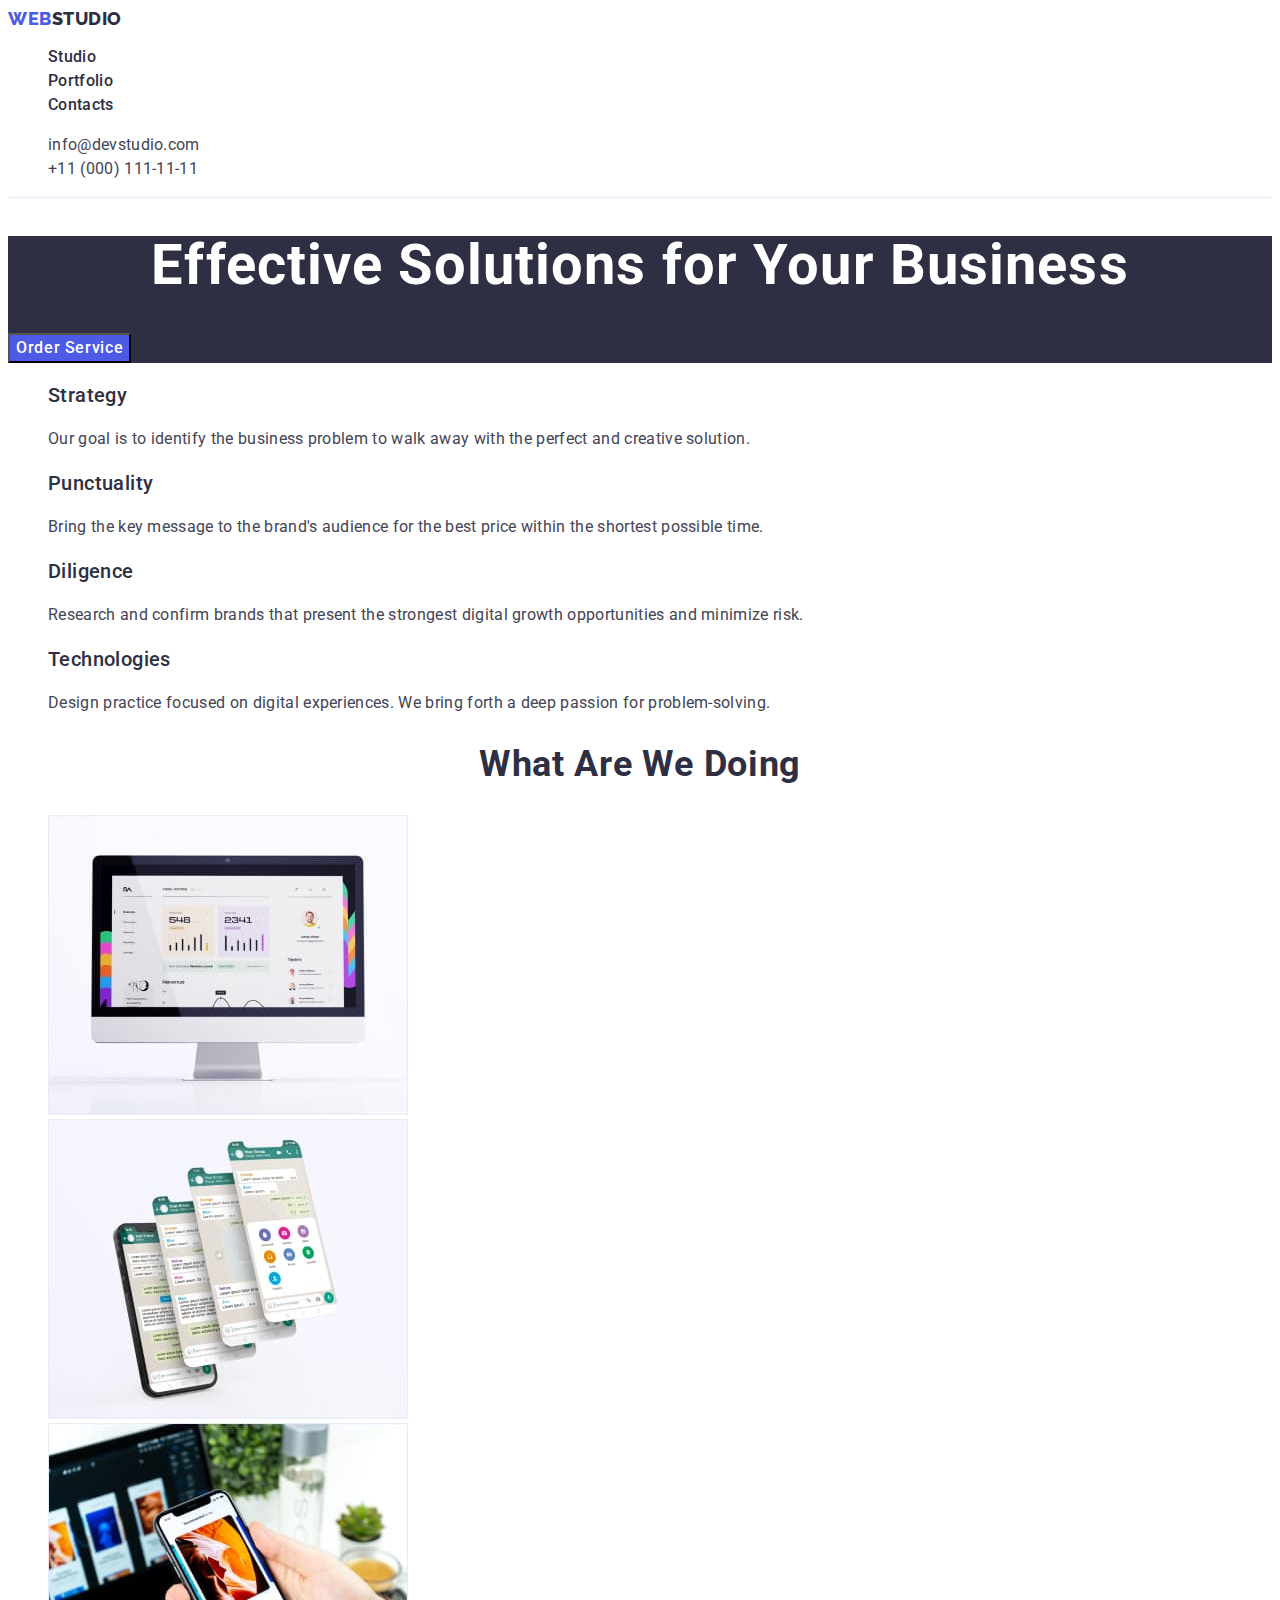
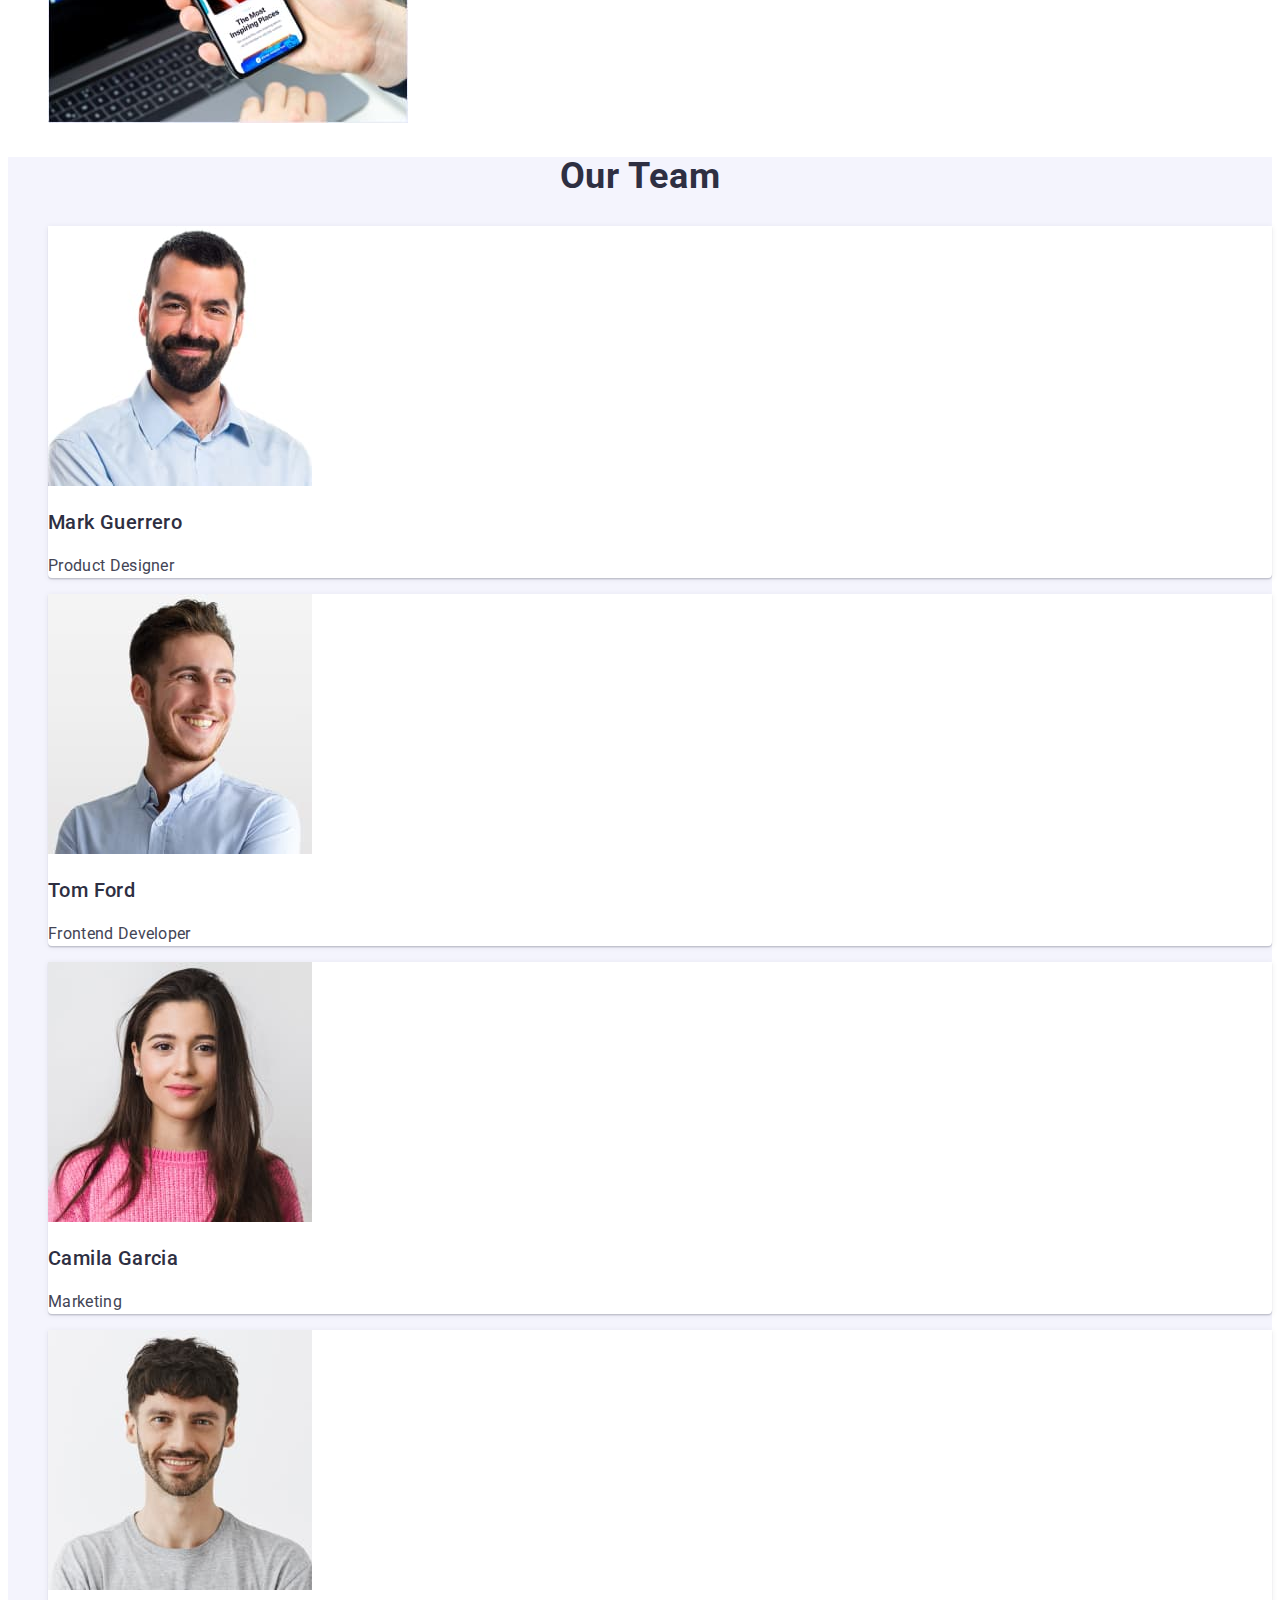
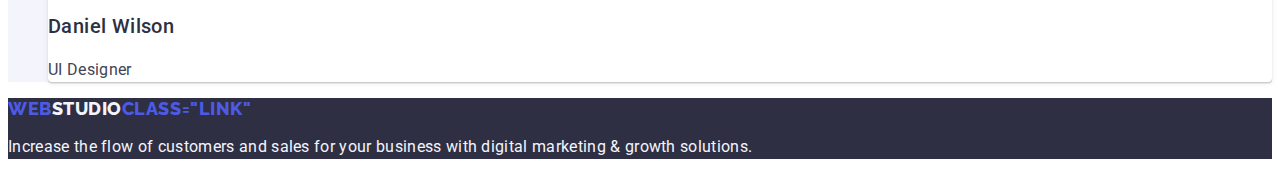
<file: index.html>
<!DOCTYPE html>
<html lang="en">
  <head>
    <meta charset="UTF-8" />
    <meta http-equiv="X-UA-Compatible" content="IE=edge" />
    <meta name="viewport" content="width=device-width, initial-scale=1.0" />
    <title>WebStudio</title>
    <link rel="preconnect" href="https://fonts.googleapis.com" />
    <link rel="preconnect" href="https://fonts.gstatic.com" crossorigin />
    <link
      href="https://fonts.googleapis.com/css2?family=Raleway:wght@800&family=Roboto:wght@400;500;700&display=swap"
      rel="stylesheet"
    />
    <link rel="stylesheet" href="./css/styles.css" />
  </head>
  <body>
    <!--Header section-->
    <header class="page-header">
      <nav>
        <a class="logo-link link" href="./index.html"
          >Web<span class="logo-dark">Studio</span>
        </a>
        <ul class="list">
          <li><a class="link-list link" href="./index.html">Studio</a></li>
          <li>
            <a class="link-list link" href="./portfolio.html">Portfolio</a>
          </li>
          <li><a class="link-list link" href="">Contacts</a></li>
        </ul>
      </nav>
      <address class="adr">
        <ul class="list">
          <li>
            <a class="link-cnt email link" href="mailto:info@devstudio.com"
              >info@devstudio.com</a
            >
          </li>

          <li>
            <a class="link-cnt email link" href="tel:+110001111111"
              >+11 (000) 111-11-11</a
            >
          </li>
        </ul>
      </address>
    </header>

    <main>
      <!--Section1-->

      <section class="hero-image">
        <h1 class="hero-txt">Effective Solutions for Your Business</h1>
        <button class="button-txt" type="button">Order Service</button>
      </section>

      <!--Section2-->
      <section>
        <h2 class="work" hidden>Заголовок</h2>
        <ul class="list">
          <li>
            <h3 class="title">Strategy</h3>
            <p class="title-txt">
              Our goal is to identify the business problem to walk away with the
              perfect and creative solution.
            </p>
          </li>

          <li>
            <h3 class="title">Punctuality</h3>
            <p class="title-txt">
              Bring the key message to the brand's audience for the best price
              within the shortest possible time.
            </p>
          </li>
          <li>
            <h3 class="title">Diligence</h3>
            <p class="title-txt">
              Research and confirm brands that present the strongest digital
              growth opportunities and minimize risk.
            </p>
          </li>
          <li>
            <h3 class="title">Technologies</h3>
            <p class="title-txt">
              Design practice focused on digital experiences. We bring forth a
              deep passion for problem-solving.
            </p>
          </li>
        </ul>
      </section>

      <!--Section3-->
      <section>
        <h2 class="work">What are we doing</h2>
        <ul class="list">
          <li>
            <img
              src="./images/MCimage1.jpg"
              alt="img1"
              width="360"
              height="300"
            />
          </li>
          <li>
            <img
              src="./images/MCimg2.jpg"
              alt="img2"
              width="360"
              height="300"
            />
          </li>
          <li>
            <img
              src="./images/MCimg3.jpg"
              alt="img3"
              width="360"
              height="300"
            />
          </li>
        </ul>
      </section>
      <!--Section4-->
      <section class="team">
        <h2 class="work">Our Team</h2>
        <ul class="list">
          <li class="card">
            <img
              src="./images/imgMark.jpg"
              alt="Mark"
              width="264"
              height="260"
            />
            <h3 class="title">Mark Guerrero</h3>
            <p class="title-txt">Product Designer</p>
          </li>
          <li class="card">
            <img src="./images/imgTom.jpg" alt="Tom" width="264" height="260" />
            <h3 class="title">Tom Ford</h3>
            <p class="title-txt">Frontend Developer</p>
          </li>
          <li class="card">
            <img
              src="./images/imgCamila.jpg"
              alt="Camila"
              width="264"
              height="260"
            />
            <h3 class="title">Camila Garcia</h3>
            <p class="title-txt">Marketing</p>
          </li>
          <li class="card">
            <img
              src="./images/imgDaniel.jpg"
              alt="Daniel"
              width="264"
              height="260"
            />
            <h3 class="title">Daniel Wilson</h3>
            <p class="title-txt">UI Designer</p>
          </li>
        </ul>
      </section>
    </main>
    <!--Footer-->
    <footer class="ftr">
      <a class="logo-link link" href="./index.html"
        >Web<span class="logo-light">Studio</span> class="link"
      </a>
      <p class="footer-txt">
        Increase the flow of customers and sales for your business with digital
        marketing & growth solutions.
      </p>
    </footer>
  </body>
</html>
</file>
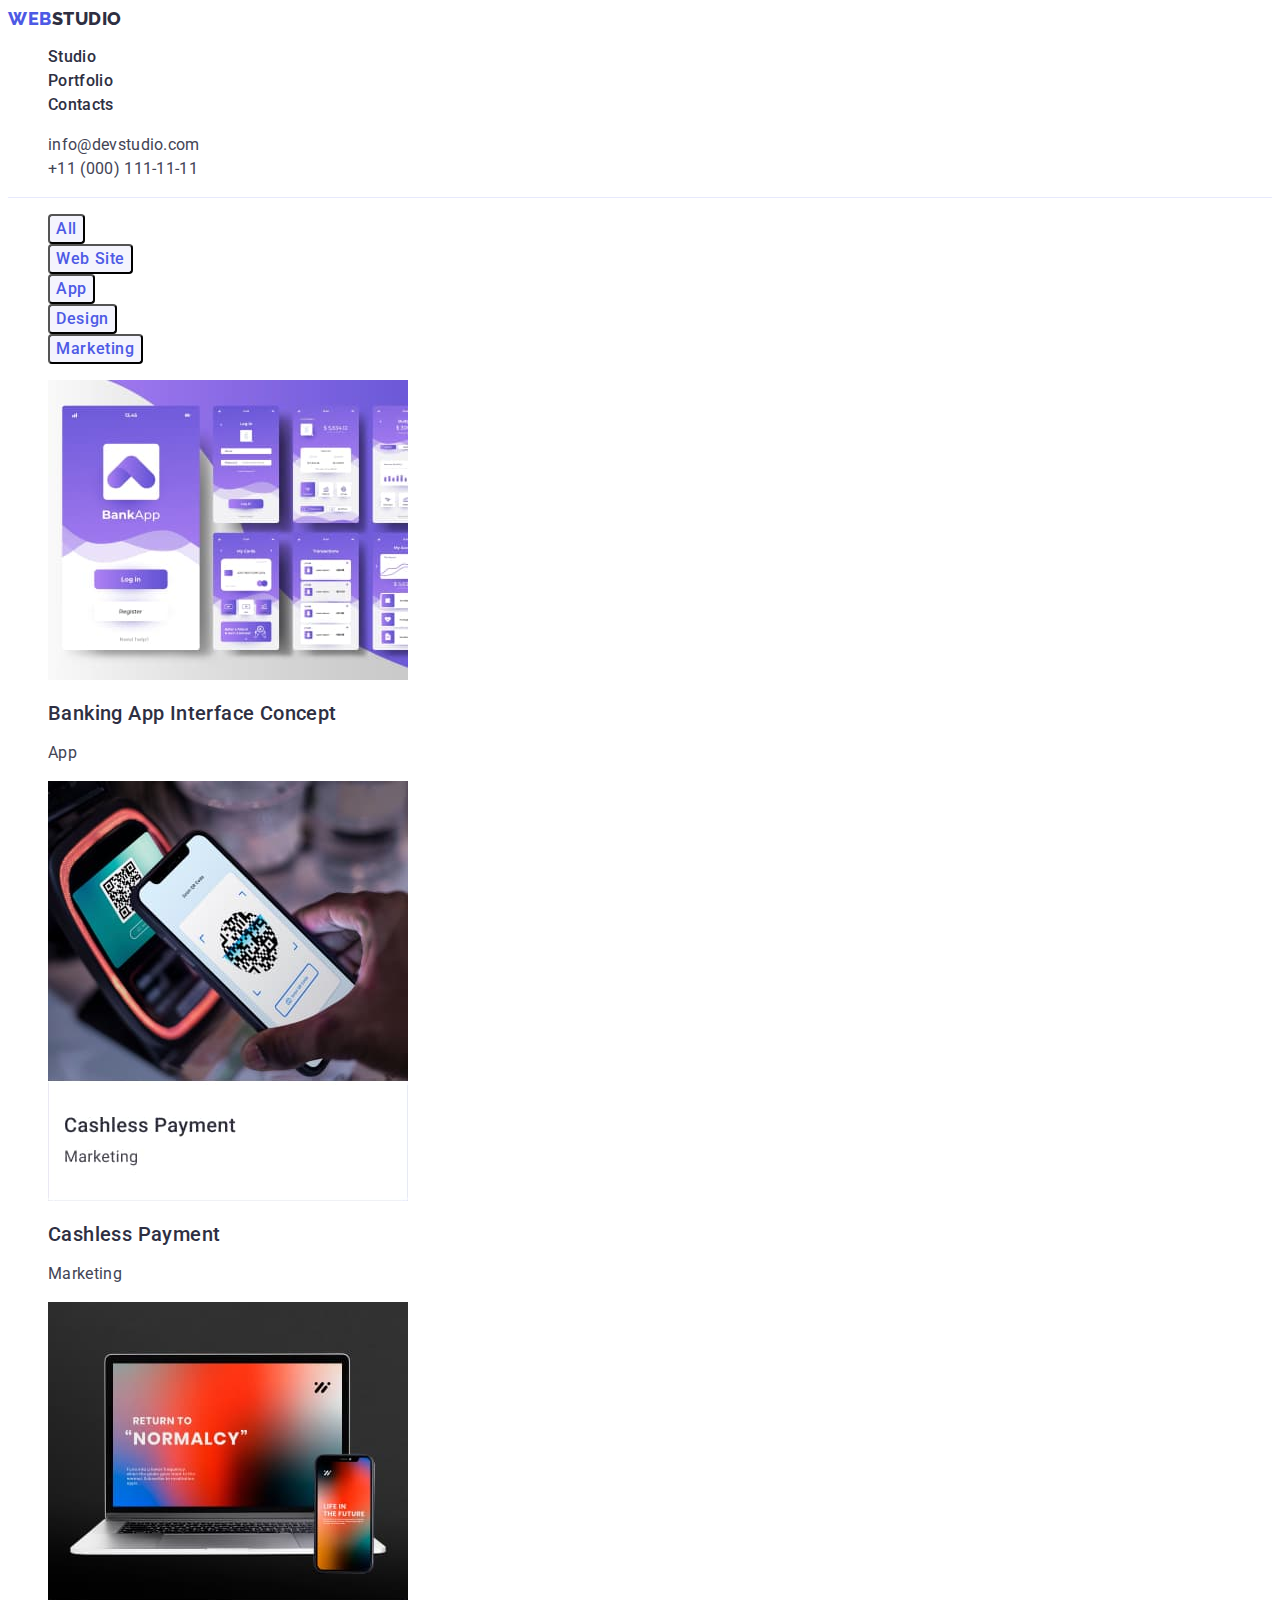
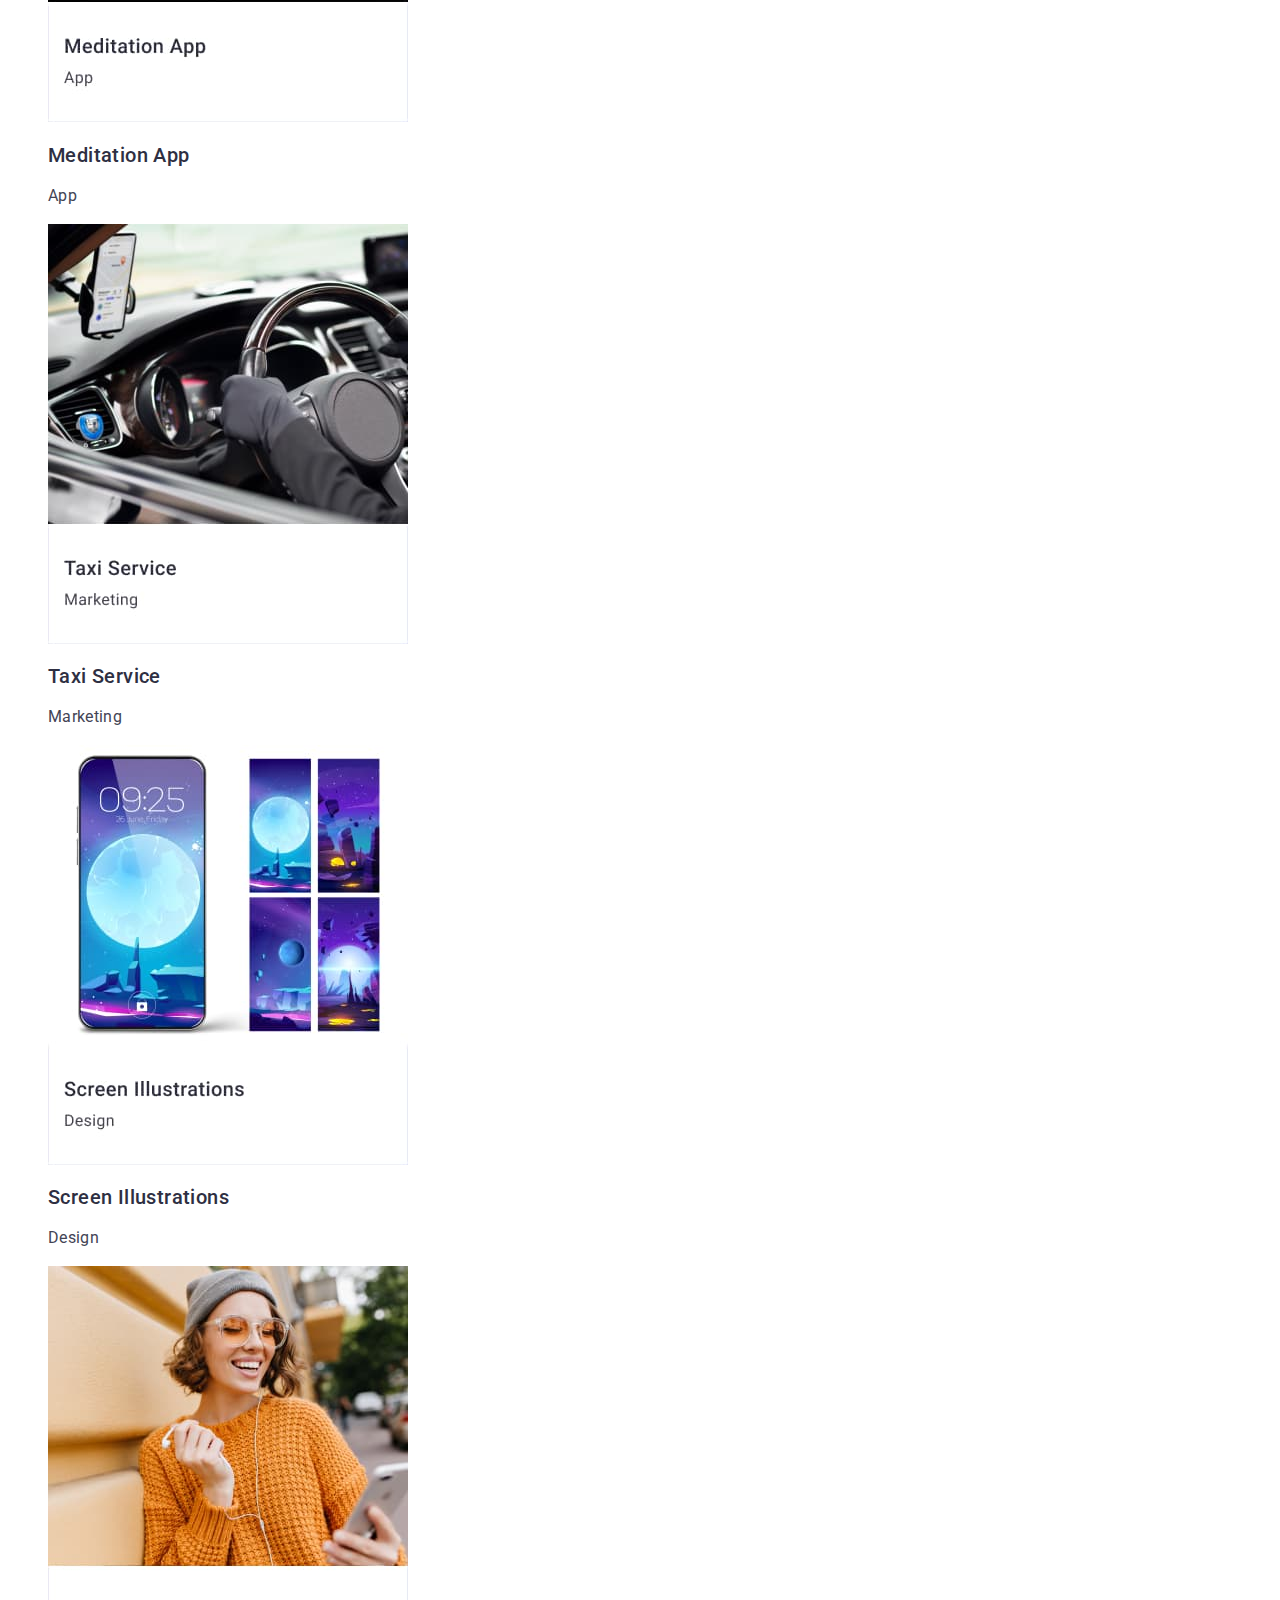
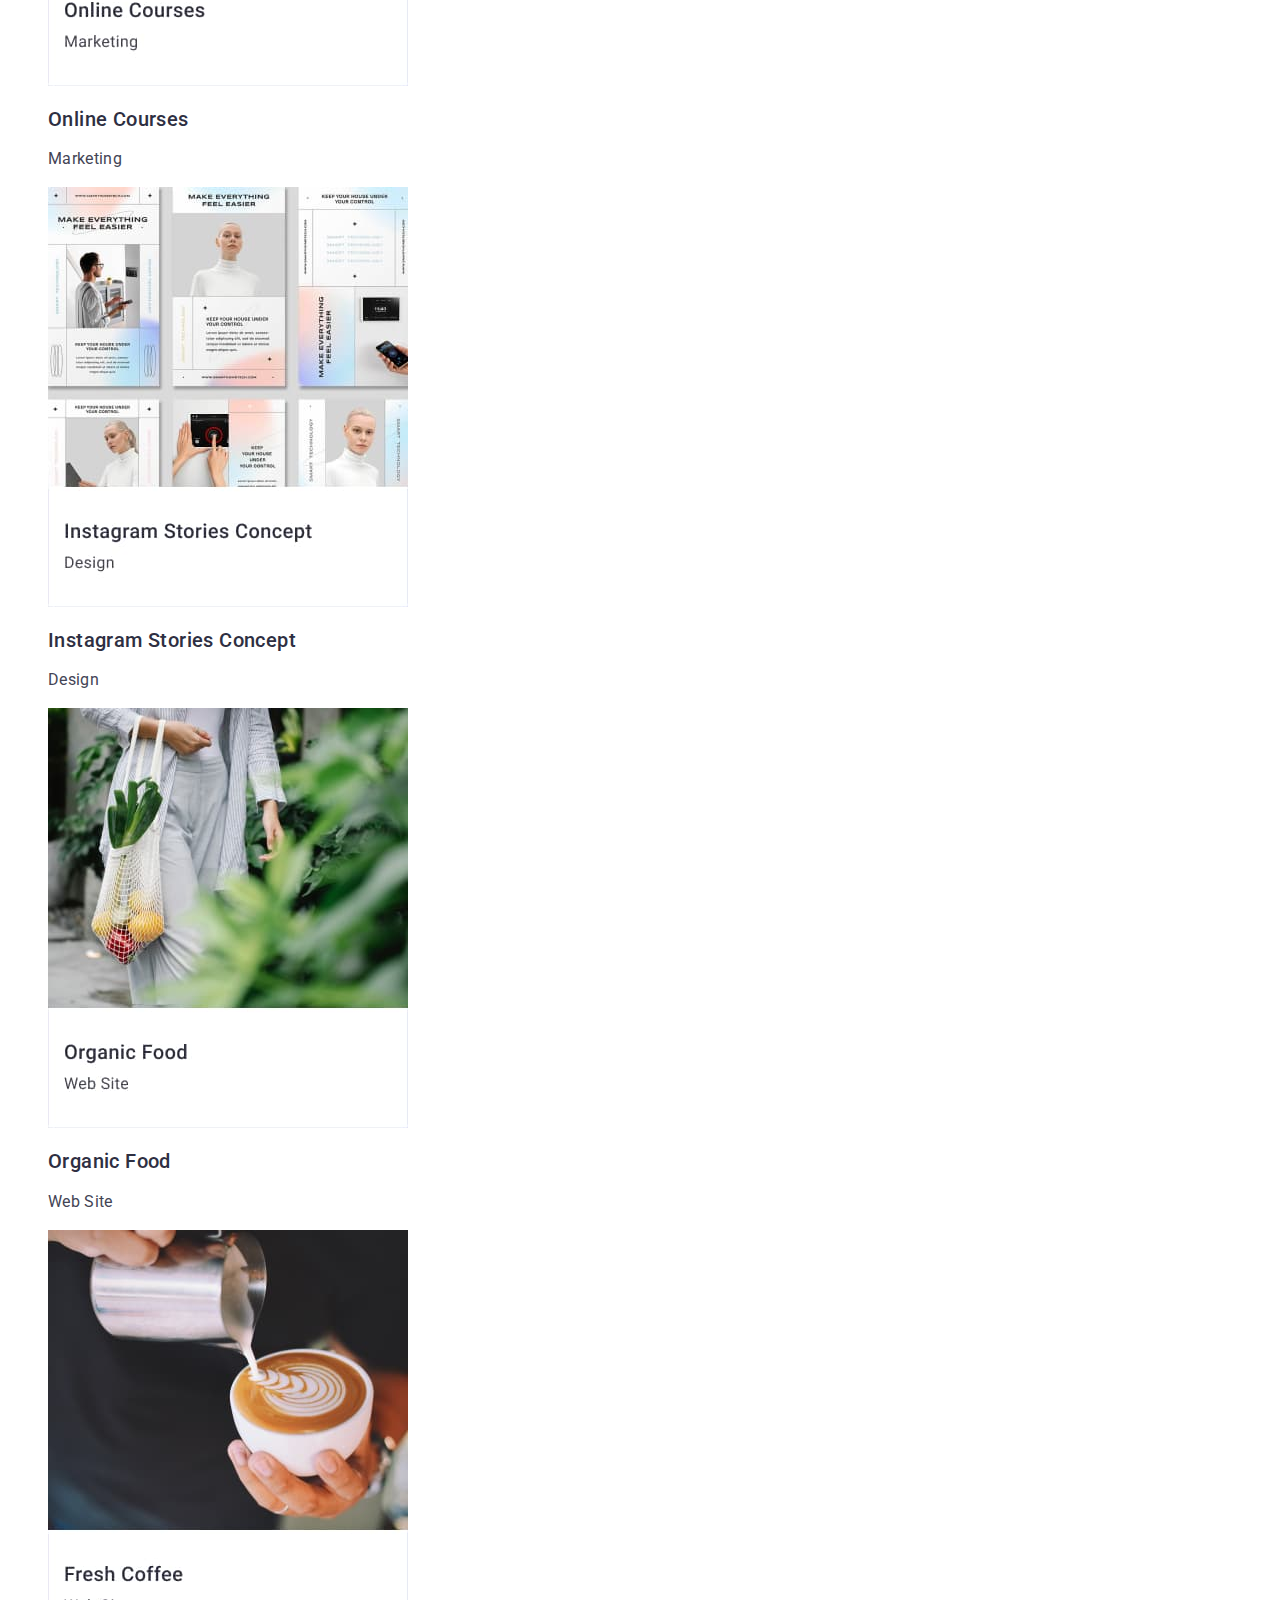
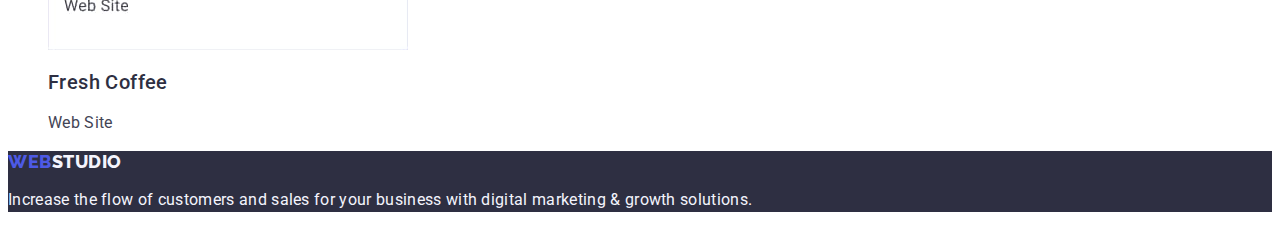
<file: portfolio.html>
<!DOCTYPE html>
<html lang="en">
  <head>
    <meta charset="UTF-8" />
    <meta http-equiv="X-UA-Compatible" content="IE=edge" />
    <meta name="viewport" content="width=device-width, initial-scale=1.0" />
    <title>Portfolio</title>
    <link rel="preconnect" href="https://fonts.googleapis.com" />
    <link rel="preconnect" href="https://fonts.gstatic.com" crossorigin />
    <link
      href="https://fonts.googleapis.com/css2?family=Raleway:wght@800&family=Roboto:wght@400;500;700&display=swap"
      rel="stylesheet"
    />
    <link rel="stylesheet" href="./css/styles.css" />
  </head>
  <body>
    <header class="page-header">
      <nav>
        <a class="logo-link link" href="./index.html"
          >Web<span class="logo-dark">Studio</span>
        </a>
        <ul class="list">
          <li><a class="link-list link" href="./index.html">Studio</a></li>
          <li>
            <a class="link-list link" href="./portfolio.html">Portfolio</a>
          </li>
          <li><a class="link-list link" href="">Contacts</a></li>
        </ul>
      </nav>
      <address class="adr">
        <ul class="list">
          <li>
            <a class="link-cnt email link" href="mailto:info@devstudio.com"
              >info@devstudio.com</a
            >
          </li>

          <li>
            <a class="link-cnt link" href="tel:+110001111111"
              >+11 (000) 111-11-11</a
            >
          </li>
        </ul>
      </address>
    </header>
    <main>
      <section>
        <h1 class="works" hidden>Our works</h1>
        <ul class="list">
          <li><button class="filter-btn" type="button">All</button></li>
          <li><button class="filter-btn" type="button">Web Site</button></li>
          <li><button class="filter-btn" type="button">App</button></li>
          <li><button class="filter-btn" type="button">Design</button></li>
          <li><button class="filter-btn" type="button">Marketing</button></li>
        </ul>
        <ul class="list">
          <li>
            <a class="link" href=""
              ><img src="./images/img-p-1.jpg" alt="img-p-1" width="360" />
              <h2 class="title">Banking App Interface Concept</h2>
              <p class="title-txt">App</p>
            </a>
          </li>
          <li>
            <a class="link" href="">
              <img src="./images/img-p-2.jpg" alt="img-p-2" width="360" />
              <h2 class="title">Cashless Payment</h2>
              <p class="title-txt">Marketing</p>
            </a>
          </li>
          <li>
            <a class="link" href="">
              <img src="./images/img-p-3.jpg" alt="img-p-3" width="360" />
              <h2 class="title">Meditation App</h2>
              <p class="title-txt">App</p>
            </a>
          </li>
          <li>
            <a class="link" href="">
              <img src="./images/img-p-4.jpg" alt="img-p-4" width="360" />
              <h2 class="title">Taxi Service</h2>
              <p class="title-txt">Marketing</p>
            </a>
          </li>
          <li>
            <a class="link" href="">
              <img src="./images/img-p-5.jpg" alt="img-p-5" width="360" />
              <h2 class="title">Screen Illustrations</h2>
              <p class="title-txt">Design</p></a
            >
          </li>
          <li>
            <a class="link" href="">
              <img src="./images/img-p-6.jpg" alt="img-p-6" width="360" />
              <h2 class="title">Online Courses</h2>
              <p class="title-txt">Marketing</p></a
            >
          </li>
          <li>
            <a class="link" href="">
              <img src="./images/img-p-7.jpg" alt="img-p-7" width="360" />
              <h2 class="title">Instagram Stories Concept</h2>
              <p class="title-txt">Design</p></a
            >
          </li>
          <li>
            <a class="link" href="">
              <img src="./images/img-p-8.jpg" alt="img-p-8" width="360" />
              <h2 class="title">Organic Food</h2>
              <p class="title-txt">Web Site</p></a
            >
          </li>
          <li>
            <a class="link" href="">
              <img src="./images/img-p-9.jpg" alt="img-p-9" width="360" />
              <h2 class="title">Fresh Coffee</h2>
              <p class="title-txt">Web Site</p></a
            >
          </li>
        </ul>
      </section>
    </main>
    <footer class="ftr">
      <a class="logo-link link" href="./index.html"
        >Web<span class="logo-light">Studio</span>
      </a>
      <p class="footer-txt">
        Increase the flow of customers and sales for your business with digital
        marketing & growth solutions.
      </p>
    </footer>
  </body>
</html>
</file>
<file: css/styles.css>
:root {
  --primary-font: Roboto;
  --secondary-font: Raleway;
  --iris: #4d5ae5;
  --ocean: #404bbf;
  --navy-blue: #2e2f42;
  --green: #31d0aa;
  --slate: #434455;
  --light-slate: #8e8f99;
  --cornflower: #e7e9fc;
  --cloud: #f4f4fd;
  --navy-blue-modal: #2e2f42;
  --grey: #2e2f42;
  --white: #ffffff;
  --dairy: #fcfcfc;
  --main-txt-cl: #434455;
}
/*Header*/
body {
  font-family: var(--primary-font), sans-serif;
  font-style: normal;
  color: var(--main-txt-cl);
  background-color: var(--white);
}
.page-header {
  background-color: var(--white);
  border-bottom: 1px solid var(--cornflower);
}

.logo-link {
  color: var(--iris);
  font-family: var(--secondary-font), sans-serif;
  font-weight: 800;
  font-size: 18px;
  line-height: 1.17;
  display: flex;
  align-items: center;
  letter-spacing: 0.03em;
  text-transform: uppercase;
  text-decoration: none;
}
.logo-dark {
  color: var(--navy-blue);
}
.link {
  text-decoration: none;
}
.link-list {
  color: var(--navy-blue);
  font-weight: 500;
  font-size: 16px;
  line-height: 1.5;
  letter-spacing: 0.02em;
  text-decoration: none;
}

.link:hover {
  color: var(--ocean);
}
.link:focus {
  color: #404bbf;
}

.list {
  list-style-type: none;
}
.adr {
  font-style: normal;
}
.link-cnt {
  font-weight: 400;
  font-size: 16px;
  line-height: 1.5;
  color: var(--slate);
  letter-spacing: 0.02em;
  text-decoration: none;
}
.email:hover {
  color: var(--ocean);
}

.logo-light {
  color: var(--cloud);
}
/*Section1*/
.hero-image {
  background-color: var(--grey);
}
.hero-txt {
  font-weight: 700;
  font-size: 56px;
  line-height: 1.07;
  color: var(--white);
  text-align: center;
  letter-spacing: 0.02em;
}

.button-txt {
  font-family: 'Roboto', sans-serif;
  cursor: pointer;
  font-weight: 500;
  font-size: 16px;
  line-height: 1.5;
  display: flex;
  align-items: center;
  letter-spacing: 0.04em;
  color: var(--white);
  background-color: var(--iris);
}
.button-txt:hover,
.button-txt:focus {
  background-color: var(--ocean);
}

/*Section2*/
.title {
  font-weight: 500;
  font-size: 20px;
  line-height: 1.2;
  letter-spacing: 0.02em;
  color: var(--grey);
}
.title-txt {
  font-weight: 400;
  font-size: 16px;
  line-height: 1.5;
  letter-spacing: 0.02em;
  color: var(--slate);
}
/*Section3*/
.work {
  font-weight: 700;
  font-size: 36px;
  line-height: 1.11;
  text-align: center;
  letter-spacing: 0.02em;
  text-transform: capitalize;
  color: var(--grey);
}
/*Section4*/
.team {
  background-color: var(--cloud);
}
.card {
  background-color: var(--white);

  box-shadow: 0px 1px 6px rgba(46, 47, 66, 0.08),
    0px 1px 1px rgba(46, 47, 66, 0.16), 0px 2px 1px rgba(46, 47, 66, 0.08);
  border-radius: 0px 0px 4px 4px;
}
/*Footer*/
.ftr {
  background-color: var(--navy-blue);
}
.footer-txt {
  font-size: 16px;
  line-height: 1.5;

  letter-spacing: 0.02em;
  color: var(--cloud);
}

/*Portfolio*/

.filter-btn {
  font-family: var(--primary-font), sans-serif;
  color: var(--iris);
  background-color: var(--cloud);
  border-radius: 4px;
  font-weight: 500;
  font-size: 16px;
  line-height: 1.5;
  display: flex;
  align-items: center;
  text-align: center;
  letter-spacing: 0.04em;
  cursor: pointer;
}
.filter-btn:hover {
  background-color: var(--ocean);
  color: var(--white);
}
.filter-btn:focus {
  background-color: var(--ocean);
  color: var(--white);
}
.works {
  color: var(--navy-blue);
}
</file>
